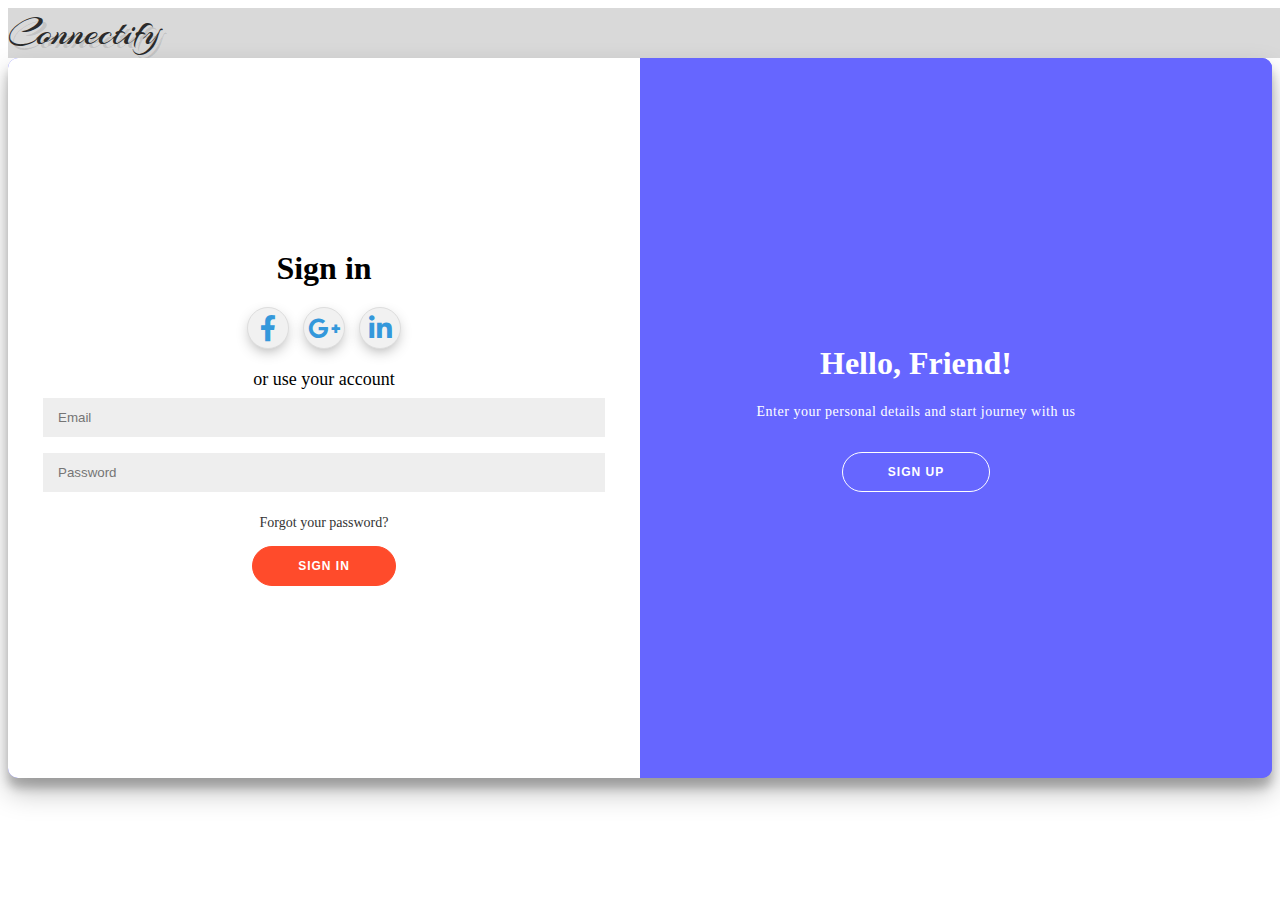
<file: WebApp/src/main/resources/templates/Login.html>
<!DOCTYPE html>
<html xmlns:th="http://www.thymeleaf.org">
<head>
<meta charset="ISO-8859-1">
<title>SocialConnect</title>
<link rel="stylesheet" type='text/css' href="../static/css/style.css"> 
<link rel="stylesheet" href="https://use.fontawesome.com/releases/v5.9.0/css/all.css">
<link href='http://fonts.googleapis.com/css?family=Pacifico' rel='stylesheet' type='text/css'>
<link href='http://fonts.googleapis.com/css?family=Arizonia' rel='stylesheet' type='text/css'>
</head>
<body>
		<header class="page-header">
    <div class="fixed-width clearfix">
        <em class="identity">Connectify</em>
        <nav>
            <ul>
                <li><a href="index.html"><em>Home</em></a></li>

            </ul>
        </nav>
    </div>
	</header><!-- /header -->
	

<div class="container" id="container">
	<div class="form-container sign-up-container">
		<form action="#">
			<h1>Create Account</h1>
			<div class="social-container">
				<a href="#" class="social"><i class="fab fa-facebook-f"></i></a>
				<a href="#" class="social"><i class="fab fa-google-plus-g"></i></a>
				<a href="#" class="social"><i class="fab fa-linkedin-in"></i></a>
				<a href="#" class="social"><i class="fab fa-twitter"></i></a>
			</div>
			<span>or use your email for registration</span>
			<input type="text" placeholder="FirstName"/>
			<input type="text" placeholder="LastName"/>
			<input type="email" placeholder="Email" />
			<input type="password" placeholder="Password" />
			<button>Sign Up</button>
		</form>
	</div>
	<div class="form-container sign-in-container">
		<form action="#">
			<h1>Sign in</h1>
			<div class="social-container">
				<a href="#" class="social"><i class="fab fa-facebook-f"></i></a>
				<a href="#" class="social"><i class="fab fa-google-plus-g"></i></a>
				<a href="#" class="social"><i class="fab fa-linkedin-in"></i></a>
			</div>
			<span>or use your account</span>
			<input type="email" placeholder="Email" />
			<input type="password" placeholder="Password" />
			<a href="#">Forgot your password?</a>
			<button>Sign In</button>
		</form>
	</div>
	<div class="overlay-container">
		<div class="overlay">
			<div class="overlay-panel overlay-left">
				<h1>Welcome Back!</h1>
				<p>To keep connected with us please login with your personal info</p>
				<button class="ghost" id="signIn">Sign In</button>
			</div>
			<div class="overlay-panel overlay-right">
				<h1>Hello, Friend!</h1>
				<p>Enter your personal details and start journey with us</p>
				<button class="ghost" id="signUp">Sign Up</button>
			</div>
		</div>
	</div>
</div>
<script src="../static/js/min.js"> </script>
</body>
</html>
</file>
<file: WebApp/src/main/resources/static/css/style.css>
@import url('https://fonts.googleapis.com/css?family=Montserrat:400,800');

h1 {
    font-weight: bold;
    margin: 0;
}

p {
    font-size: 14px;
    font-weight: 100;
    line-height: 20px;
    letter-spacing: 0.5px;
    margin: 20px 0 30px;
}

span {
    font-size: 18px;
}

a {
    color: #333;
    font-size: 14px;
    text-decoration: none;
    margin: 15px 0;
}

button {
    border-radius: 20px;
    border: 1px solid #ff4b2b;
    background-color: #ff4b2b;
    color: #ffffff;
    font-size: 12px;
    font-weight: bold;
    padding: 12px 45px;
    letter-spacing: 1px;
    text-transform: uppercase;
    transition: transform 80ms ease-in;
}

button:active {
    transform: scale(0.95);
}

button:focus {
    outline: none;
}

button.ghost {
    background-color: transparent;
    border-color: #ffffff;
}

form {
    background-color: #ffffff;
    display: flex;
    align-items: center;
    justify-content: center;
    flex-direction: column;
    padding: 0 50px;
    height: 100%;
    text-align: center;
}

input {
    background-color: #eee;
    border: none;
    padding: 12px 15px;
    margin: 8px 0;
    width: 100%;
}

.social-container {
    margin: 20px 0;
}

.social-container a {
    border: 1px solid #dddddd;
    border-radius: 50%;
    display: inline-flex;
    justify-content: center;
    align-items: center;
    margin: 0 5px;
    height: 40px;
    width: 40px;
}
.container {
    background-color: #6666ff;
    border-radius: 10px;
    box-shadow: 0 14px 28px rgba(0, 0, 0, 0.25), 0 10px 10px rgba(0, 0, 0, 0.22);
    position: relative;
    overflow: hidden;
    width: 1493px;
    max-width: 100%;
    min-height: 720px;
}

.form-container {
    position: absolute;
    top: 0;
    height: 100%;
    transition: all 0.6s ease-in-out;
}

.sign-in-container {
    left: 0;
    width: 50%;
    z-index: 2;
}

.sign-up-container {
    left: 0;
    width: 50%;
    opacity: 0;
    z-index: 1;
}

.container.right-panel-active .sign-in-container {
    transform: translateX(100%);
}

.container.right-panel-active .sign-up-container {
    transform: translateX(100%);
    opacity: 1;
    z-index: 5;
    animation: show 0.6s;
}

@keyframes show {
    0%,
    49.99% {
        opacity: 0;
        z-index: 1;
    }

    50%,
    100% {
        opacity: 1;
        z-index: 5;
    }
}

.overlay-container {
    position: absolute;
    top: 0;
    left: 50%;
    width: 50%;
    height: 100%;
    overflow: hidden;
    transition: transform 0.6s ease-in-out;
    z-index: 100;
}

.container.right-panel-active .overlay-container {
    transform: translateX(-100%);
}

.overlay {
    background: #6666ff;
    background: -webkit-linear-gradient(to right, #6666ff, #6666ff);
    background: linear-gradient(to right, #6666ff, #6666ff);
    background-repeat: no-repeat;
    background-size: cover;
    background-position: 0 0;
    color: #ffffff;
    position: relative;
    left: -100%;
    height: 100%;
    width: 200%;
    transform: translateX(0);
    transition: transform 0.6s ease-in-out;
}

.container.right-panel-active .overlay {
    transform: translateX(50%);
}

.overlay-panel {
    position: absolute;
    display: flex;
    align-items: center;
    justify-content: center;
    flex-direction: column;
    padding: 0 40px;
    text-align: center;
    top: 0;
    height: 100%;
    width: 50%;
    transform: translateX(0);
    transition: transform 0.6s ease-in-out;
}

.overlay-left {
    transform: translateX(-20%);
}

.container.right-panel-active .overlay-left {
    transform: translateX(0);
}

.overlay-right {
    right: 0;
    transform: translateX(0);
}

.container.right-panel-active .overlay-right {
    transform: translateX(20%);
}

    .page-header{
        width: 1519px;
        height: 50px;
         background-color:  #d9d9d9;
       
    }
      

      .page-header > div {
        position: relative;
    }

     .page-header nav {
       float: right;
        font: 16px 'Pacifico', Helvetica, sans-serif;
        text-transform: uppercase;
    }

    .page-header nav li {
        color: #33ccff;
        float: left;
        margin-right: 3rem;
        padding-top: 0;
        justify-content: center;
    }

    .page-header .identity {
     /*  position: absolute;
        font:  'Pacifico', Helvetica, sans-serif;
        font-size: 2rem;
       
        color:black;
        text-shadow: 3px 3px 0px rgba(0,0,0,0.1), 7px 7px 0px rgba(0,0,0,0.05);*/
          font: 2.5rem 'Arizonia', Helvetica, sans-serif;
          color: #2b2b2b;
          text-shadow: 4px 4px 0px rgba(0,0,0,0.1);
    }


    .social {
        display: inline-block;
        width: 90px;
        height: 90px;
        background: #f1f1f1;
        margin: 10px;
        border-radius: 30%;
        box-shadow: 0 5px 15px -5px #00000070;
        color: #3498db;
        overflow: hidden;
        position: relative;
            }

    .social i{
        line-height: 90px;
        font-size: 26px;
        transition: 0.2s linear;
    }
 
    .social:hover i{
        transform: scale(1.3);
        color: #f1f1f1;
    }

    .social::before{
        content: "";
        position: absolute;
        width: 120%;
        height: 120%;
        background: #3498db;
        transform: rotate(45deg);
        left: -110%;
        top: 90%;
    } 

    .social:hover::before{
        animation: aaa 0.7s 1;
        top: -10%;
        left: -10%;
    }

@keyframes aaa {
    0%{
        left: -110%;
        top: 90%;
    }
    50%{
        left: 10%;
        top: -30%;
    }
    100%{
        left: -10%;
        top: -10%;
    }
}
</file>
